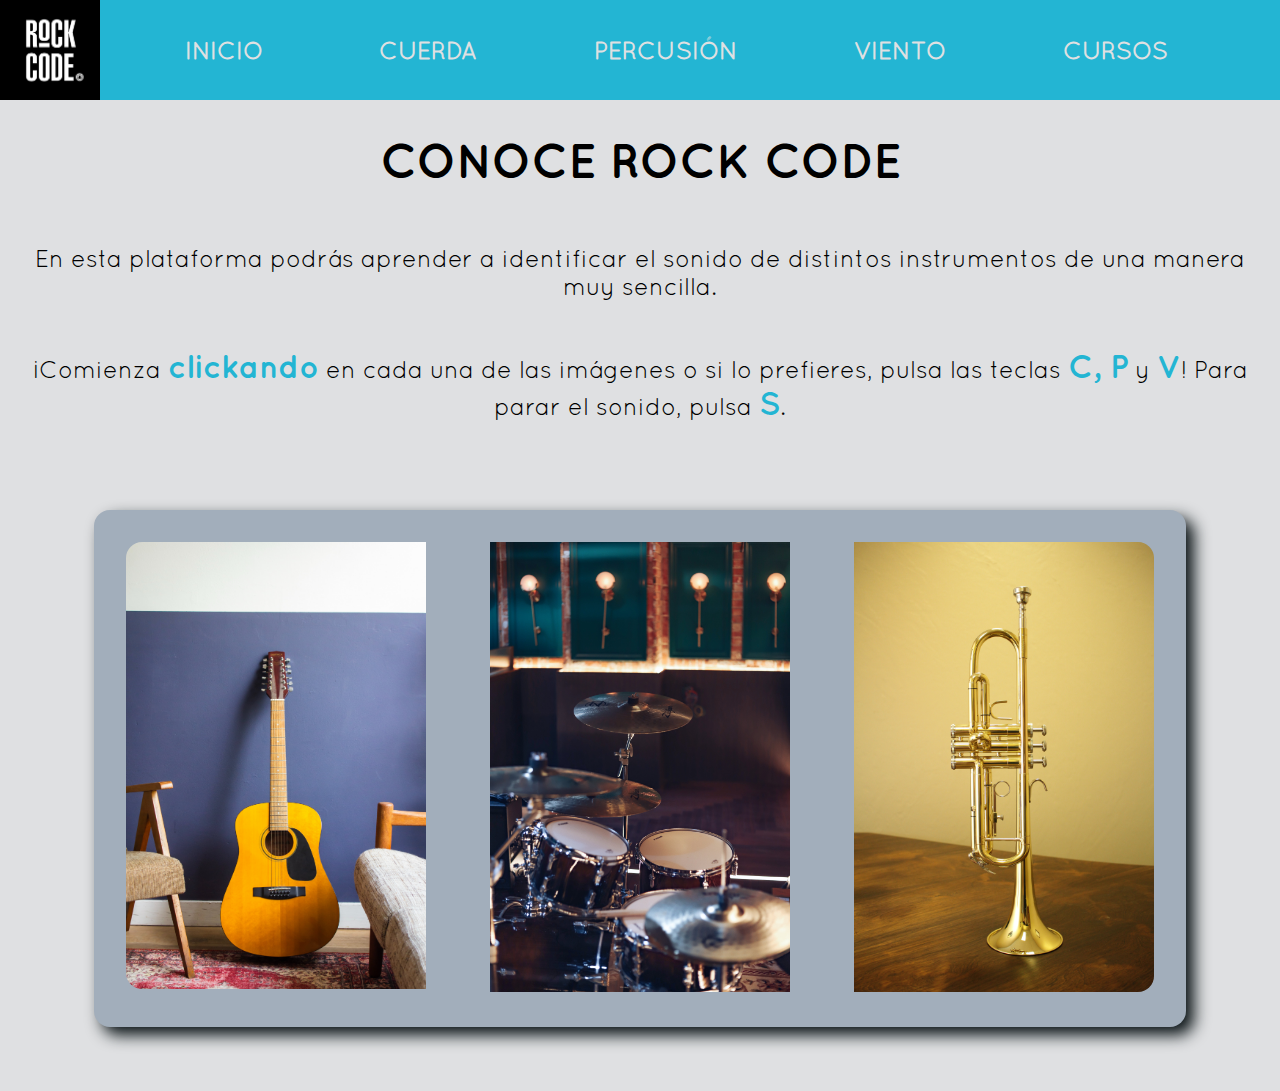
<file: index.html>
<!DOCTYPE html>
<html lang="en">
  <head>
    <meta charset="UTF-8" />
    <meta name="viewport" content="width=device-width, initial-scale=1.0" />
    <link rel="stylesheet" href="style.css" />
    <link rel="shortcut icon" href="./images/logo.ico" type="image/x-icon" />
    <meta
      name="description"
      content="Plataforma capaz de reproducir sonidos básicos de instrumentos musicales."
    />
    <meta name="author" content="Rock Code" />
    <meta
      name="keywords"
      content="sonidos, música, instrumentos, cursos de música"
    />
    <title>Rock Code</title>
  </head>

  <body>
    <header>
      <a href="./index.html"><img src="./images/LogoCombinado.png" /></a>
      <ul>
        <a href="./index.html"><li>Inicio</li></a>
        <a href="./instrumentos-view/cuerda.html"><li>Cuerda</li></a>
        <a href="./instrumentos-view/percusion.html"><li>Percusión</li></a>
        <a href="./instrumentos-view/viento.html"><li>Viento</li></a>
        <a href="./cursos-view/cursos.html"><li>Cursos</li></a>
      </ul>
    </header>

    <main class="contenedor">
      <h1>CONOCE ROCK CODE</h1>
      <p>
        En esta plataforma podrás aprender a identificar el sonido de distintos
        instrumentos de una manera muy sencilla.
      </p>
      <p>
        ¡Comienza <span class="negrita">clickando</span> en cada una de las
        imágenes o si lo prefieres, pulsa las teclas
        <span class="negrita">C, P</span> y <span class="negrita">V</span>! Para
        parar el sonido, pulsa <span class="negrita">S</span>.
      </p>
      <section>
        <article id="cuerda">
          <img
            src="./images/instrumento-cuerda.jpg"
            alt="instrumento de cuerda"
            title="pulsa C para reproducir"
          />
        </article>
        <article id="percusion">
          <img
            src="./images/instrumento-percusion.jpg"
            alt="instrumento de percusión"
            title="pulsa P para reproducir"
          />
        </article>
        <article id="viento">
          <img
            src="./images/instrumento-viento.jpg"
            alt="instrumento de viento"
            title="pulsa V para reproducir"
          />
        </article>
      </section>
    </main>
    <script src="./main.js"></script>
  </body>
</html>
</file>
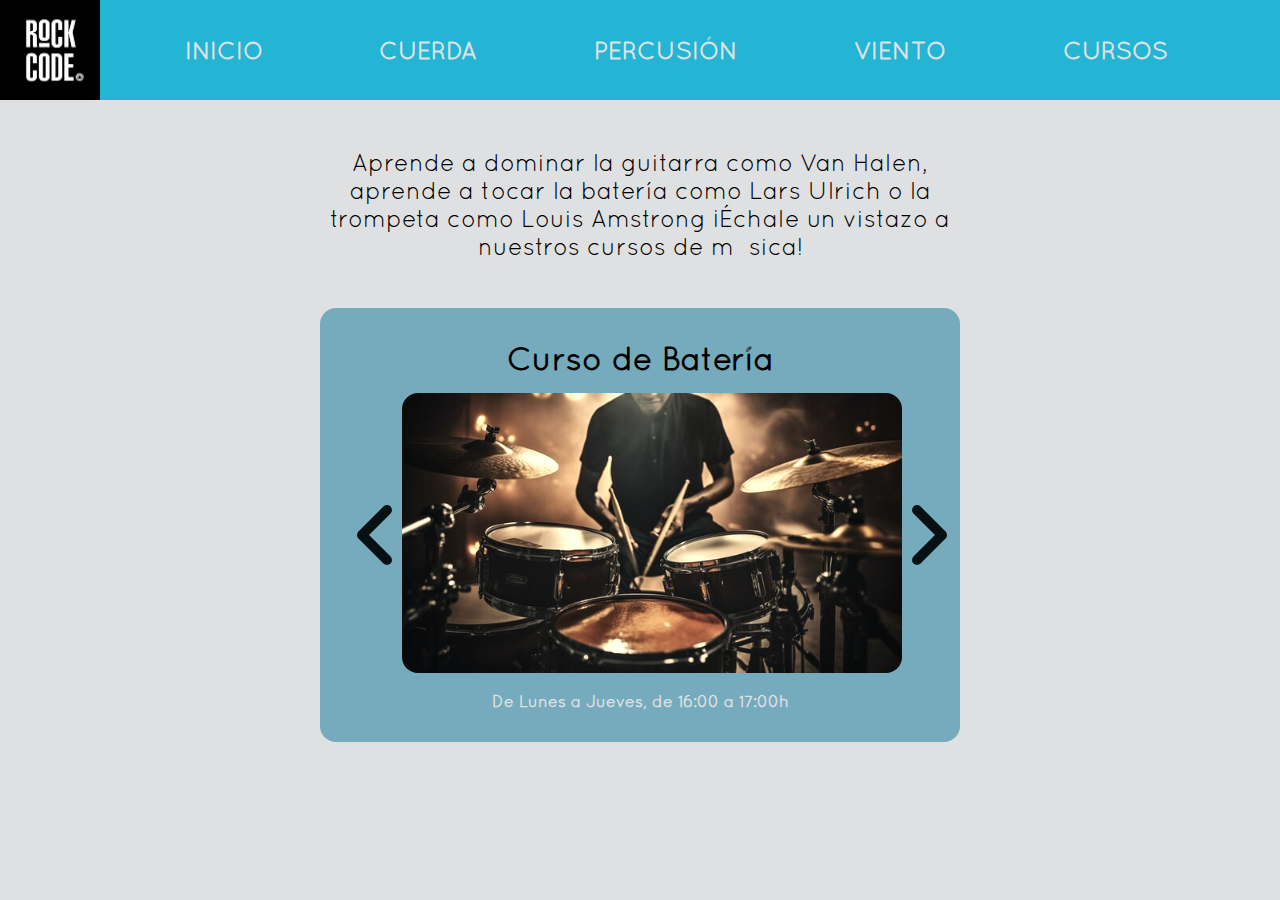
<file: cursos-view/cursos.html>
<!DOCTYPE html>
<html lang="en">

<head>
  <meta charset="UTF-8" />
  <meta name="viewport" content="width=device-width, initial-scale=1.0" />
  <title>Rock Code - Cursos</title>
  <link rel="stylesheet" href="cursos.css" />
  <link rel="stylesheet" href="https://cdnjs.cloudflare.com/ajax/libs/font-awesome/6.5.1/css/all.min.css" />

  <link rel="shortcut icon" href="../images/logo.ico" type="image/x-icon" />
  <meta name="description" content="Plataforma capaz de reproducir sonidos básicos de instrumentos musicales." />
  <meta name="author" content="Rock Code" />
  <meta name="keywords" content="sonidos, música, instrumentos, cursos de música" />
</head>

<body>
  <header>
    <a href="../index.html"><img src="../images/LogoCombinado.png" /></a>
    <ul>
      <a href="../index.html">
        <li>Inicio</li>
      </a>
      <a href="../instrumentos-view/cuerda.html">
        <li>Cuerda</li>
      </a>
      <a href="../instrumentos-view/percusion.html">
        <li>Percusión</li>
      </a>
      <a href="../instrumentos-view/viento.html">
        <li>Viento</li>
      </a>
      <a href="./cursos.html">
        <li>Cursos</li>
      </a>
    </ul>
  </header>
  <p class="main-description">
    Aprende a dominar la guitarra como Van Halen, aprende a tocar la batería
    como Lars Ulrich o la trompeta como Louis Amstrong ¡Échale un vistazo a
    nuestros cursos de música!
  </p>
  <section>
    <h1 id="curso">Curso de Batería</h1>
    <div class="slider">
      <i onclick="anterior()" class="fa-solid fa-angle-left" id="ant"></i>
      <div id="img-container">
        <img src="../images/cursos/curso-bateria.jpg" alt="" id="imagen" />
      </div>
      <i onclick="siguiente();" class="fa-solid fa-angle-right" id="sig"></i>
    </div>
    <p id="horario">De Lunes a Jueves, de 16:00 a 17:00h</p>
  </section>
  <script src="./cursos.js"></script>
</body>

</html>
</file>
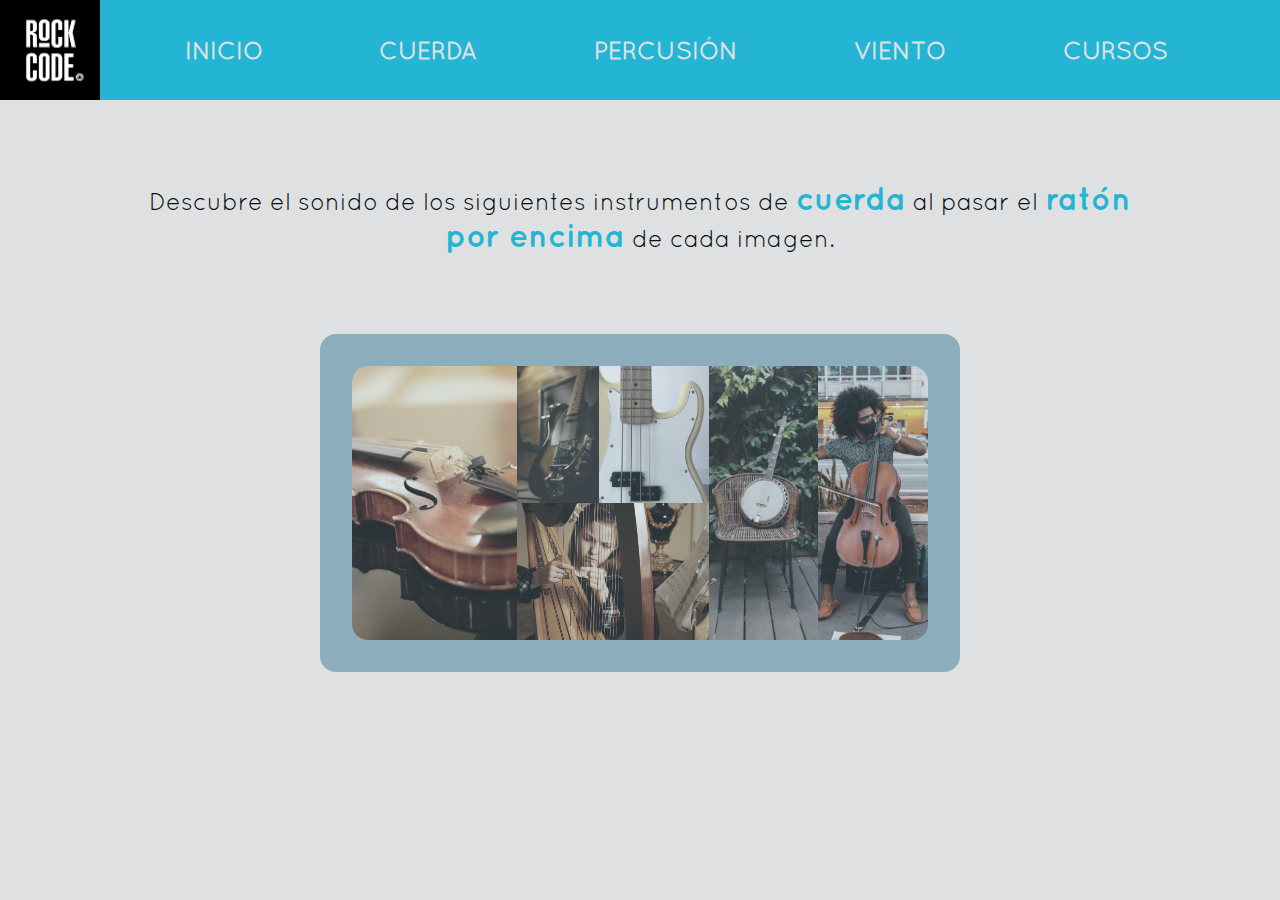
<file: instrumentos-view/cuerda.html>
<!DOCTYPE html>
<html lang="en">
  <head>
    <meta charset="UTF-8" />
    <meta name="viewport" content="width=device-width, initial-scale=1.0" />
    <title>Rock Code - Cuerda</title>
    <link rel="stylesheet" href="instrumentos.css" />
    <link rel="shortcut icon" href="../images/logo.ico" type="image/x-icon" />
    <meta
      name="description"
      content="Plataforma capaz de reproducir sonidos básicos de instrumentos musicales."
    />
    <meta name="author" content="Rock Code" />
    <meta
      name="keywords"
      content="sonidos, música, instrumentos, cursos de música"
    />
  </head>

  <body>
    <header>
      <a href="../index.html"><img src="../images/LogoCombinado.png" /></a>
      <ul>
        <a href="../index.html">
          <li>Inicio</li>
        </a>
        <a href="./cuerda.html">
          <li>Cuerda</li>
        </a>
        <a href="./percusion.html">
          <li>Percusión</li>
        </a>
        <a href="./viento.html">
          <li>Viento</li>
        </a>
        <a href="../cursos-view/cursos.html">
          <li>Cursos</li>
        </a>
      </ul>
    </header>
    <main>
      <p>
        Descubre el sonido de los siguientes instrumentos de
        <span class="negrita">cuerda</span> al pasar el
        <span class="negrita">ratón por encima</span> de cada imagen.
      </p>
      <section>
        <div class="container-images-cuerda">
          <img
            src="../images/cuerda/cuerda1.jpg"
            alt="Violín"
            id="violin"
            title="Violín"
          />
          <img
            src="../images/cuerda/cuerda2.jpg"
            alt="Guitarra eléctrica"
            id="guitarra"
            title="Guitarra Eléctrica"
          />
          <img
            src="../images/cuerda/cuerda3.jpg"
            alt="Bajo"
            id="bajo"
            title="Bajo"
          />
          <img
            src="../images/cuerda/cuerda4.jpg"
            alt="Banjo"
            id="banjo"
            title="Banjo"
          />
          <img
            src="../images/cuerda/cuerda5.jpg"
            alt="Violoncello"
            id="violoncello"
            title="Violoncello"
          />
          <img
            src="../images/cuerda/cuerda6.jpg"
            alt="Arpa"
            id="arpa"
            title="Arpa"
          />
        </div>
      </section>
    </main>
    <script src="./js/cuerda.js"></script>
  </body>
</html>
</file>
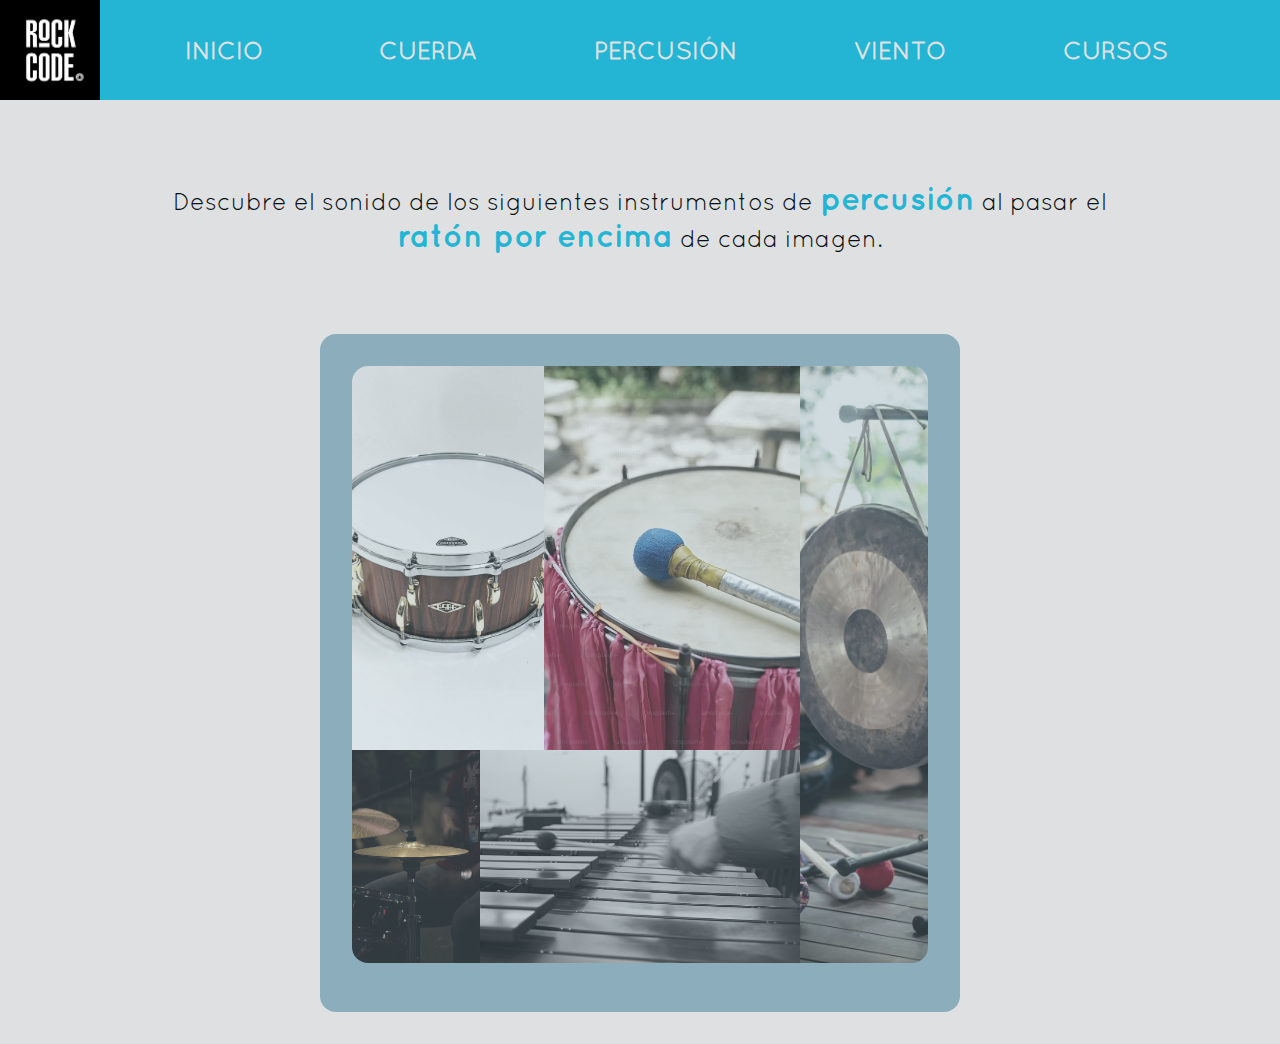
<file: instrumentos-view/percusion.html>
<!DOCTYPE html>
<html lang="en">
  <head>
    <meta charset="UTF-8" />
    <meta name="viewport" content="width=device-width, initial-scale=1.0" />
    <title>Rock Code - Percusión</title>
    <link rel="stylesheet" href="instrumentos.css" />
    <link rel="shortcut icon" href="../images/logo.ico" type="image/x-icon" />
    <meta
      name="description"
      content="Plataforma capaz de reproducir sonidos básicos de instrumentos musicales."
    />
    <meta name="author" content="Rock Code" />
    <meta
      name="keywords"
      content="sonidos, música, instrumentos, cursos de música"
    />
  </head>
  <body>
    <header>
      <a href="../index.html"><img src="../images/LogoCombinado.png" /></a>
      <ul>
        <a href="../index.html"><li>Inicio</li></a>
        <a href="./cuerda.html"><li>Cuerda</li></a>
        <a href="./percusion.html"><li>Percusión</li></a>
        <a href="./viento.html"><li>Viento</li></a>
        <a href="../cursos-view/cursos.html"><li>Cursos</li></a>
      </ul>
    </header>

    <main>
      <p>
        Descubre el sonido de los siguientes instrumentos de
        <span class="negrita">percusión</span> al pasar el
        <span class="negrita">ratón por encima</span> de cada imagen.
      </p>
      <section>
        <div class="container-images-percusion">
          <img
            src="../images/percusion/percusion1.jpg"
            alt="Caja"
            id="caja"
            title="Caja"
          />
          <img
            src="../images/percusion/percusion2.jpg"
            alt="Bombo"
            id="bombo"
            title="Bombo"
          />
          <img
            src="../images/percusion/percusion3.jpg"
            alt="Gong"
            id="gong"
            title="Gong"
          />
          <img
            src="../images/percusion/percusion4.jpg"
            alt="Platillos"
            id="platillos"
            title="Platillos"
          />
          <img
            src="../images/percusion/percusion5.jpg"
            alt="Xilófono"
            id="xilofono"
            title="Xilófono"
          />
        </div>
      </section>
    </main>
    <script src="./js/percusion.js"></script>
  </body>
</html>
</file>
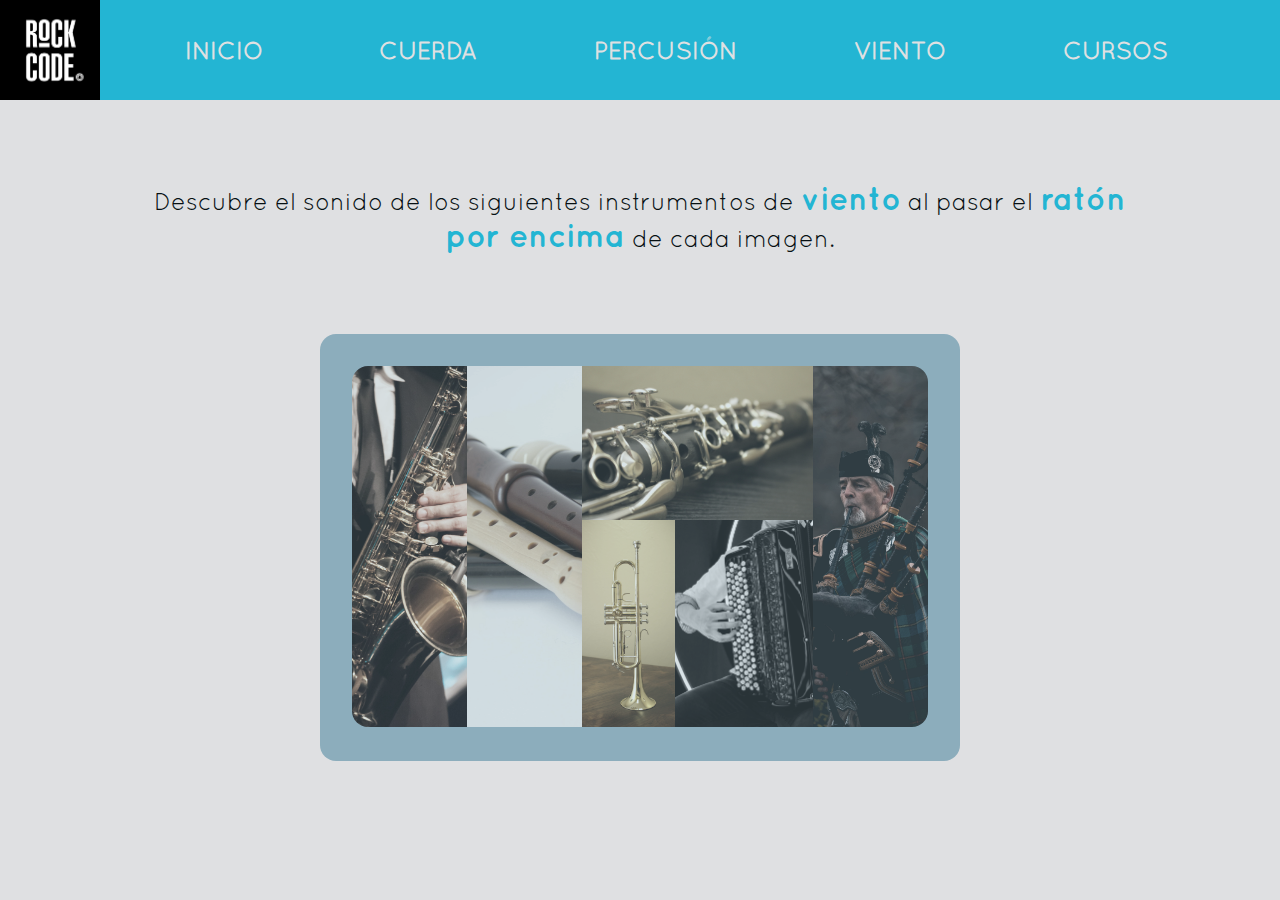
<file: instrumentos-view/viento.html>
<!DOCTYPE html>
<html lang="en">
  <head>
    <meta charset="UTF-8" />
    <meta name="viewport" content="width=device-width, initial-scale=1.0" />
    <title>Rock Code - Viento</title>
    <link rel="stylesheet" href="instrumentos.css" />
    <link rel="shortcut icon" href="../images/logo.ico" type="image/x-icon" />
    <meta
      name="description"
      content="Plataforma capaz de reproducir sonidos básicos de instrumentos musicales."
    />
    <meta name="author" content="Rock Code" />
    <meta
      name="keywords"
      content="sonidos, música, instrumentos, cursos de música"
    />
  </head>
  <body>
    <header>
      <a href="../index.html"><img src="../images/LogoCombinado.png" /></a>
      <ul>
        <a href="../index.html"><li>Inicio</li></a>
        <a href="./cuerda.html"><li>Cuerda</li></a>
        <a href="./percusion.html"><li>Percusión</li></a>
        <a href="./viento.html"><li>Viento</li></a>
        <a href="../cursos-view/cursos.html"><li>Cursos</li></a>
      </ul>
    </header>
    <main>
      <p>
        Descubre el sonido de los siguientes instrumentos de
        <span class="negrita">viento</span> al pasar el
        <span class="negrita">ratón por encima</span> de cada imagen.
      </p>
      <section>
        <div class="container-images-viento">
          <img
            src="../images/viento/viento1.jpg"
            alt="Saxofón"
            id="saxofon"
            title="Saxofón"
          />
          <img
            src="../images/viento/viento2.jpg"
            alt="Flauta"
            id="flauta"
            title="Flauta"
          />
          <img
            src="../images/viento/viento3.jpg"
            alt="Oboe"
            id="oboe"
            title="Oboe"
          />
          <img
            src="../images/viento/viento4.jpg"
            alt="Gaita"
            id="gaita"
            title="Gaita"
          />
          <img
            src="../images/viento/viento5.jpg"
            alt="Trompeta"
            id="trompeta"
            title="Trompeta"
          />
          <img
            src="../images/viento/viento6.jpg"
            alt="Acordeón"
            id="acordeon"
            title="Acordeón"
          />
        </div>
      </section>
    </main>
    <script src="./js/viento.js"></script>
  </body>
</html>
</file>
<file: style.css>
* {
  margin: 0;
  padding: 0;
  outline: none;
  list-style: none;
  box-sizing: border-box;
  text-decoration: none;
}

@font-face {
  font-family: "Quicksand-Regular";
  src: url(./fonts/Quicksand-Regular.otf);
}

@font-face {
  font-family: "Quicksand-Bold";
  src: url(./fonts/Quicksand-Bold.otf);
}

:root {
  --black: #071013;
  --cyan: #23b5d3;
  --moonstone: #75abbc;
  --cadetgray: #8cadbc;
  --cadetgray2: #a2aebb;
  --platino: #dfe0e2;
}

body {
  background-color: var(--platino);
  font-family: "Quicksand-Regular", Arial, sans-serif;
}

header {
  height: 100px;
  width: 100%;
  background-color: var(--cyan);
  display: flex;
}

header img {
  width: 100px;
}

header ul {
  width: 90%;
  display: flex;
  justify-content: space-evenly;
  align-items: center;
}

header li {
  color: var(--platino);
  text-transform: uppercase;
  font-weight: bold;
  font-size: 1.5rem;
  padding: 2rem;
  transition: all 0.3s;
}

header li:hover {
  background-color: var(--platino);
  color: var(--cyan);
  border: solid 2px var(--cyan);
}

main.contenedor {
  display: flex;
  flex-direction: column;
  align-items: center;
}
.negrita {
  font-family: "Quicksand-Bold";
  font-size: 2rem;
  color: var(--cyan);
}
h1 {
  font-family: "Quicksand-Bold", Arial, sans-serif;
  font-size: 3rem;
  margin: 2rem 0;
}

p {
  font-family: "Quicksand-Regular", Arial, sans-serif;
  font-size: 1.5rem;
  margin: 1.5rem;
  text-align: center;
}

section {
  display: flex;
  justify-content: center;
  gap: 4rem;
  background-color: var(--cadetgray2);
  padding: 2rem;
  margin: 4rem 0;
  box-shadow: 0.5rem 0.5rem 1rem 0 var(--black);
  border-radius: 1rem;
}

article {
  cursor: pointer;
}

img {
  width: 300px;
}

#cuerda img {
  border-radius: 1rem 0 0 1rem;
}
#viento img {
  border-radius: 0 1rem 1rem 0;
}
</file>
<file: cursos-view/cursos.css>
* {
  margin: 0;
  padding: 0;
  outline: none;
  list-style: none;
  box-sizing: border-box;
  text-decoration: none;
}

@font-face {
  font-family: "Quicksand-Regular";
  src: url(../fonts/Quicksand-Regular.otf);
}

@font-face {
  font-family: "Quicksand-Bold";
  src: url(../fonts/Quicksand-Bold.otf);
}

:root {
  --black: #071013;
  --cyan: #23b5d3;
  --moonstone: #75abbc;
  --cadetgray: #8cadbc;
  --cadetgray2: #a2aebb;
  --platino: #dfe0e2;
}

body {
  background-color: var(--platino);
  font-family: "Quicksand-Regular", Arial, sans-serif;
}

header {
  height: 100px;
  width: 100%;
  background-color: var(--cyan);
  display: flex;
}

header img {
  width: 100px;
}

header ul {
  width: 90%;
  display: flex;
  justify-content: space-evenly;
  align-items: center;
}

header li {
  color: var(--platino);
  text-transform: uppercase;
  font-weight: bold;
  font-size: 1.5rem;
  padding: 2rem;
  transition: all 0.3s;
}

header li:hover {
  background-color: var(--platino);
  color: var(--cyan);
  border: solid 2px var(--cyan);
}

.main-description {
  width: 50%;
  margin: 3rem auto;
  text-align: center;
  font-size: 1.5rem;
}

section {
  width: 50%;
  margin: 2rem auto;
  padding: 2rem;
  border-radius: 1rem;
  background-color: var(--moonstone);
  display: flex;
  flex-direction: column;
  justify-content: center;
  gap: 1rem;
}

h1 {
  text-align: center;
}

.slider {
  display: flex;
  justify-content: space-around;
  align-items: center;
}

i {
  font-size: 5rem;
  color: var(--black);
  transition: 0.3s ease-in-out;
  cursor: pointer;
}

i:hover {
  color: var(--platino);
}
.img-container {
  overflow: hidden;
  border-radius: 1rem;
}

section img {
  border-radius: 1rem;
  filter: sepia(0.5);
  transition: 0.3s ease-in-out;
}

section img:hover {
  filter: sepia(0);
  transform: scale(1.1);
}

section p {
  text-align: center;
  color: var(--platino);
  font-weight: bold;
}

img {
  max-width: 500px;
}
</file>
<file: instrumentos-view/instrumentos.css>
* {
  margin: 0;
  padding: 0;
  outline: none;
  list-style: none;
  box-sizing: border-box;
  text-decoration: none;
}

@font-face {
  font-family: "Quicksand-Regular";
  src: url(../fonts/Quicksand-Regular.otf);
}

@font-face {
  font-family: "Quicksand-Bold";
  src: url(../fonts/Quicksand-Bold.otf);
}

:root {
  --black: #071013;
  --cyan: #23b5d3;
  --moonstone: #75abbc;
  --cadetgray: #8cadbc;
  --cadetgray2: #a2aebb;
  --platino: #dfe0e2;
}

body {
  background-color: var(--platino);
  color: var(--black);
  font-family: "Quicksand-Regular", Arial, sans-serif;
}

header {
  height: 100px;
  width: 100%;
  background-color: var(--cyan);
  display: flex;
}

header img {
  width: 100px;
}

header ul {
  width: 90%;
  display: flex;
  justify-content: space-evenly;
  align-items: center;
}

header li {
  color: var(--platino);
  text-transform: uppercase;
  font-weight: bold;
  font-size: 1.5rem;
  padding: 2rem;
  transition: all 0.3s;
}

header li:hover {
  background-color: var(--platino);
  color: var(--cyan);
  border: solid 2px var(--cyan);
}

.negrita {
  font-family: "Quicksand-Bold";
  font-size: 2rem;
  color: var(--cyan);
}

section {
  width: 50%;
  margin: 2rem auto;
}

img {
  transition: ease-in-out 0.3s;
  opacity: 0.7;
  filter: grayscale(0.5);
}

img:hover {
  opacity: 1;
  filter: grayscale(0);
}

.container-images-cuerda {
  padding: 2rem;
  background-color: var(--cadetgray);
  border-radius: 1rem;
  display: grid;
  grid-template-areas:
    "cuerda1 cuerda2 cuerda3 cuerda4 cuerda5"
    "cuerda1 cuerda6 cuerda6 cuerda4 cuerda5";
  grid-template-columns: 1.5fr 0.75fr 1fr 1fr 1fr;
  grid-template-rows: 1fr 1fr;
}

.container-images-cuerda :nth-child(1) {
  grid-area: cuerda1;
  border-radius: 1rem 0 0 1rem;
}

.container-images-cuerda :nth-child(2) {
  grid-area: cuerda2;
}

.container-images-cuerda :nth-child(3) {
  grid-area: cuerda3;
}

.container-images-cuerda :nth-child(4) {
  grid-area: cuerda4;
}

.container-images-cuerda :nth-child(5) {
  grid-area: cuerda5;
  border-radius: 0 1rem 1rem 0;
}

.container-images-cuerda :nth-child(6) {
  grid-area: cuerda6;
}

.container-images-cuerda img {
  max-width: 100%;
  height: 100%;
  object-fit: cover;
  cursor: pointer;
}

p {
  width: 80%;
  margin: 5rem auto;
  text-align: center;
  font-size: 1.5rem;
}

.container-images-percusion {
  padding: 2rem;
  background-color: var(--cadetgray);
  border-radius: 1rem;
  display: grid;
  grid-template-areas:
    "percusion1 percusion1 percusion2 percusion3"
    "percusion4 percusion5 percusion5 percusion3";
  grid-template-columns: 1fr 0.5fr 2fr 1fr;
  grid-template-rows: 0.3fr 0.6fr;
}

.container-images-percusion :nth-child(1) {
  grid-area: percusion1;
  border-radius: 1rem 0 0 0;
}

.container-images-percusion :nth-child(2) {
  grid-area: percusion2;
}

.container-images-percusion :nth-child(3) {
  grid-area: percusion3;
  border-radius: 0 1rem 1rem 0;
}

.container-images-percusion :nth-child(4) {
  grid-area: percusion4;
  border-radius: 0 0 0 1rem;
}

.container-images-percusion :nth-child(5) {
  grid-area: percusion5;
}

.container-images-percusion img {
  width: 100%;
  height: 100%;
  object-fit: cover;
  cursor: pointer;
}

.container-images-viento {
  padding: 2rem;
  background-color: var(--cadetgray);
  border-radius: 1rem;
  display: grid;
  grid-template-areas:
    "viento1 viento2 viento3 viento3 viento4"
    "viento1 viento2 viento5 viento6 viento4";
  grid-template-columns: 1fr 1fr 0.8fr 1.2fr 1fr;
  grid-template-rows: 0.75fr 0.75fr;
}

.container-images-viento :nth-child(1) {
  grid-area: viento1;
  border-radius: 1rem 0 0 1rem;
}

.container-images-viento :nth-child(2) {
  grid-area: viento2;
}

.container-images-viento :nth-child(3) {
  grid-area: viento3;
}

.container-images-viento :nth-child(4) {
  grid-area: viento4;
  border-radius: 0 1rem 1rem 0;
}

.container-images-viento :nth-child(5) {
  grid-area: viento5;
}

.container-images-viento :nth-child(6) {
  grid-area: viento6;
}

.container-images-viento img {
  /* max-width: 100%; */
  width: 100%;
  height: 100%;
  object-fit: cover;
  cursor: pointer;
}
</file>
